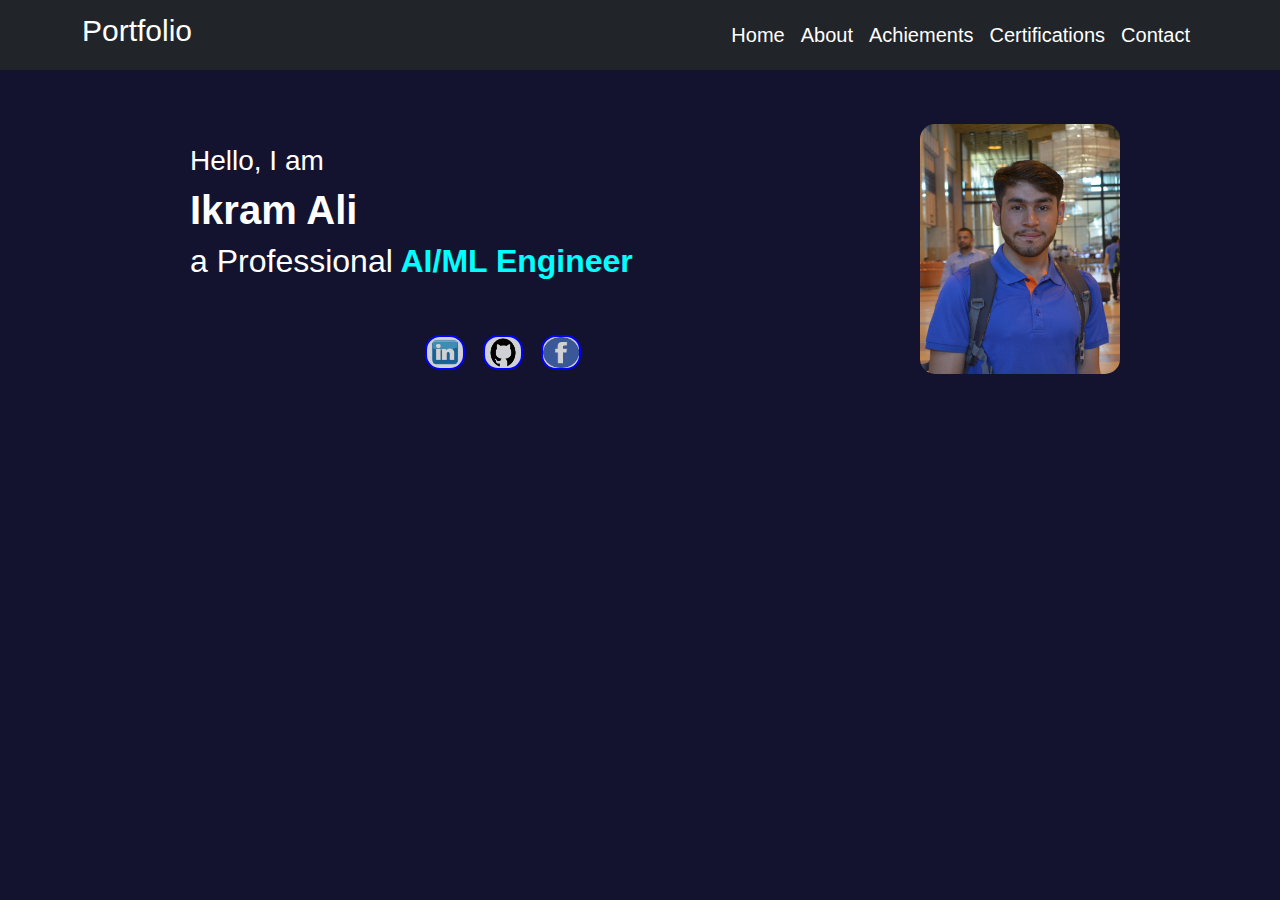
<file: index.html>
<!DOCTYPE html>
<html lang="en">
<head>
  <meta charset="UTF-8">
  <meta name="viewport" content="width=device-width, initial-scale=1.0">
  <title>Portfolio Website</title>
  <link href="https://cdn.jsdelivr.net/npm/bootstrap@5.3.0-alpha1/dist/css/bootstrap.min.css" rel="stylesheet">
  <link rel="stylesheet" href="portfolio.css">
</head>
<body>
  <nav class="navbar navbar-expand-lg navbar-dark bg-dark">
    <div class="container">
      <div class="col-3 logo">
        <!-- Logo -->
        <h2 class="navbar-brand">Portfolio</h2>
      </div>
      <button class="navbar-toggler hamburger" type="button" data-bs-toggle="collapse" data-bs-target="#navbarNav" aria-controls="navbarNav" aria-expanded="false" aria-label="Toggle navigation">
        <span class="navbar-toggler-icon"></span>
      </button>
      <div class="collapse navbar-collapse justify-content-end" id="navbarNav">
        <ul class="navbar-nav">
          <li class="nav-item">
            <a class="nav-link" href="#">Home</a>
          </li>
          <li class="nav-item">
            <a class="nav-link" href="about.html">About</a>
          </li>
          <li class="nav-item">
            <a class="nav-link" href="achievements.html">Achiements</a>
          </li>
          <li class="nav-item">
            <a class="nav-link" href="certification.html">Certifications</a>
          </li>
          <li class="nav-item">
            <a class="nav-link" href="contact.html">Contact</a>
          </li>
        </ul>
      </div>
    </div>
  </nav> <br>

         <!-- 2nd container. -->
  <div class="container">
    <div class="row">
        <div class=" intro col-sm-12 col-md-8">
            <h3>Hello, I am</h3>
            <h1><span>Ikram Ali</span></h1>
            <h2> a Professional<span> AI/ML Engineer</span></h2>

            <div class="reach_me">

                <!-- linkedin link -->
                <a href="https://www.linkedin.com/in/ikram-ali-91503120b/"><img src="assets/linkedin.png" alt="linkedin">
                </a>
               
                <!-- github link -->
                <a
                 href="https://github.com/ikramali585">
                <img src="assets/github.png" alt="github_logo">
                </a>
                 
                <!-- facebook link -->
                <a
                 href="https://www.facebook.com/ikram.ali.507679">
                 <img src="assets/facebook.png" alt="facebook_logo">
                </a>

            </div>

        </div>

        <div class="profile_div col-md-4">
            <img src="assets/Ikram.JPG" alt="profile" class="profile">
        </div>
    </div>

  </div>


  <script src="https://cdn.jsdelivr.net/npm/bootstrap@5.3.0-alpha1/dist/js/bootstrap.bundle.min.js"></script>
</body>
</html>
</file>
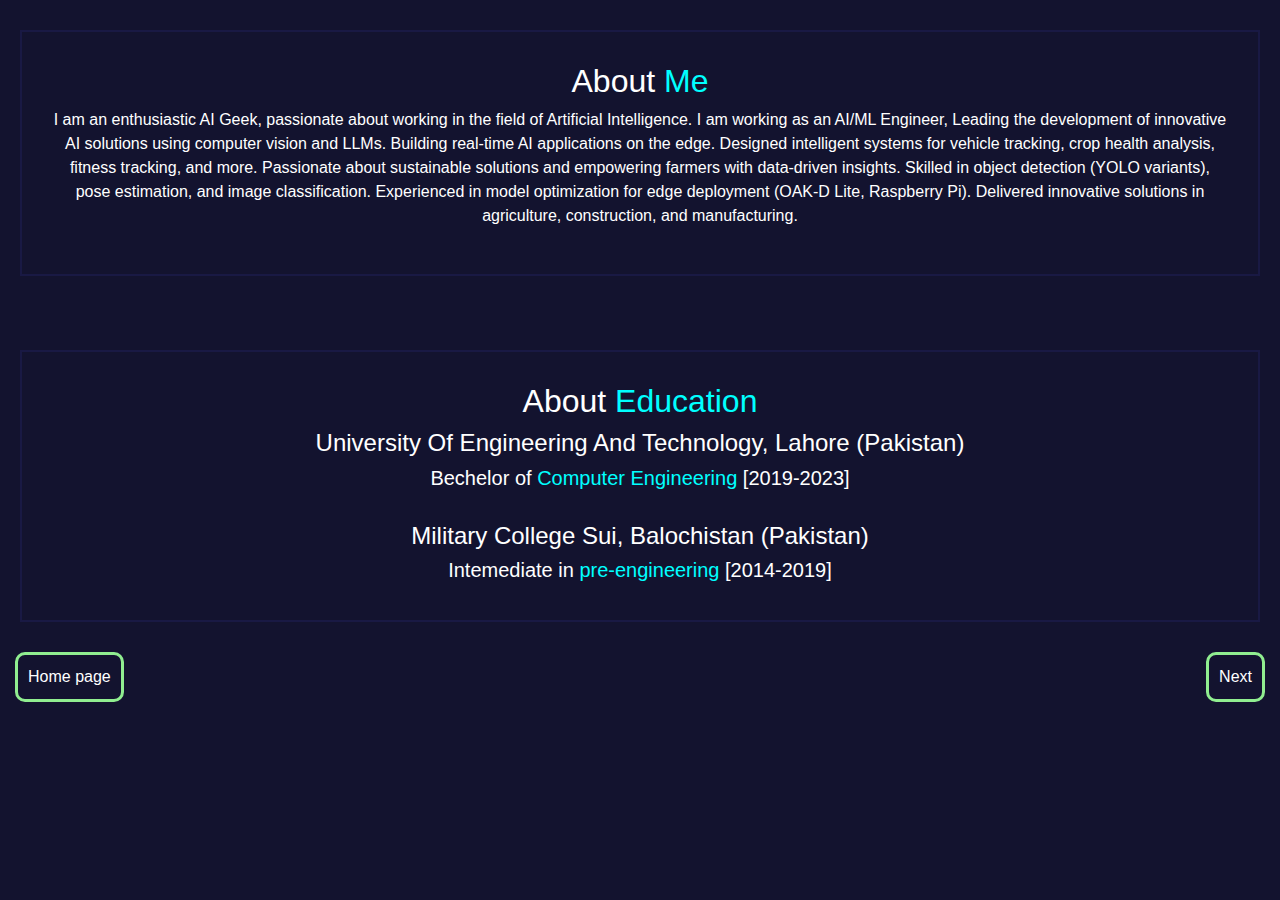
<file: about.html>
<!DOCTYPE html>
<html lang="en">
<head>
    <meta charset="UTF-8">
    <meta name="viewport" content="width=device-width, initial-scale=1.0">
    <title>About Page</title>

    <link href="https://cdn.jsdelivr.net/npm/bootstrap@5.3.0-alpha1/dist/css/bootstrap.min.css" rel="stylesheet">
    <link rel="stylesheet" href="portfolio.css">
</head>
<body>
    <div class="about-container">
        <div class="about">
            <h2>About <span>Me</span></h2>
            <p>
                I am an enthusiastic AI Geek, passionate about working in the field of Artificial Intelligence. I am working as an AI/ML Engineer, Leading the development of innovative AI solutions using computer vision and LLMs.
Building real-time AI applications on the edge. Designed intelligent systems for vehicle tracking, crop health analysis, fitness tracking, and more. Passionate about sustainable solutions and empowering farmers with data-driven insights.
Skilled in object detection (YOLO variants), pose estimation, and image classification. Experienced in model optimization for edge deployment (OAK-D Lite, Raspberry Pi). Delivered innovative solutions in agriculture, construction, and manufacturing.
            </p>
        </div>
        <br>
        <div class="education">
            <h2>About <span>Education</span></h2>
            <h4>University Of Engineering And Technology, Lahore (Pakistan) </h4>
            <h5> Bechelor of <span> Computer Engineering </span> [2019-2023]</h5>
            <br>
            <h4> Military College Sui, Balochistan (Pakistan) </h4>
            <h5> Intemediate in <span> pre-engineering</span> [2014-2019]</h5>

        </div>
    </div>
    <div class="pagination">
        <a href="index.html">Home page</a>
        <a href="achievements.html">Next</a>
    </div>
</body>
</html>
</file>
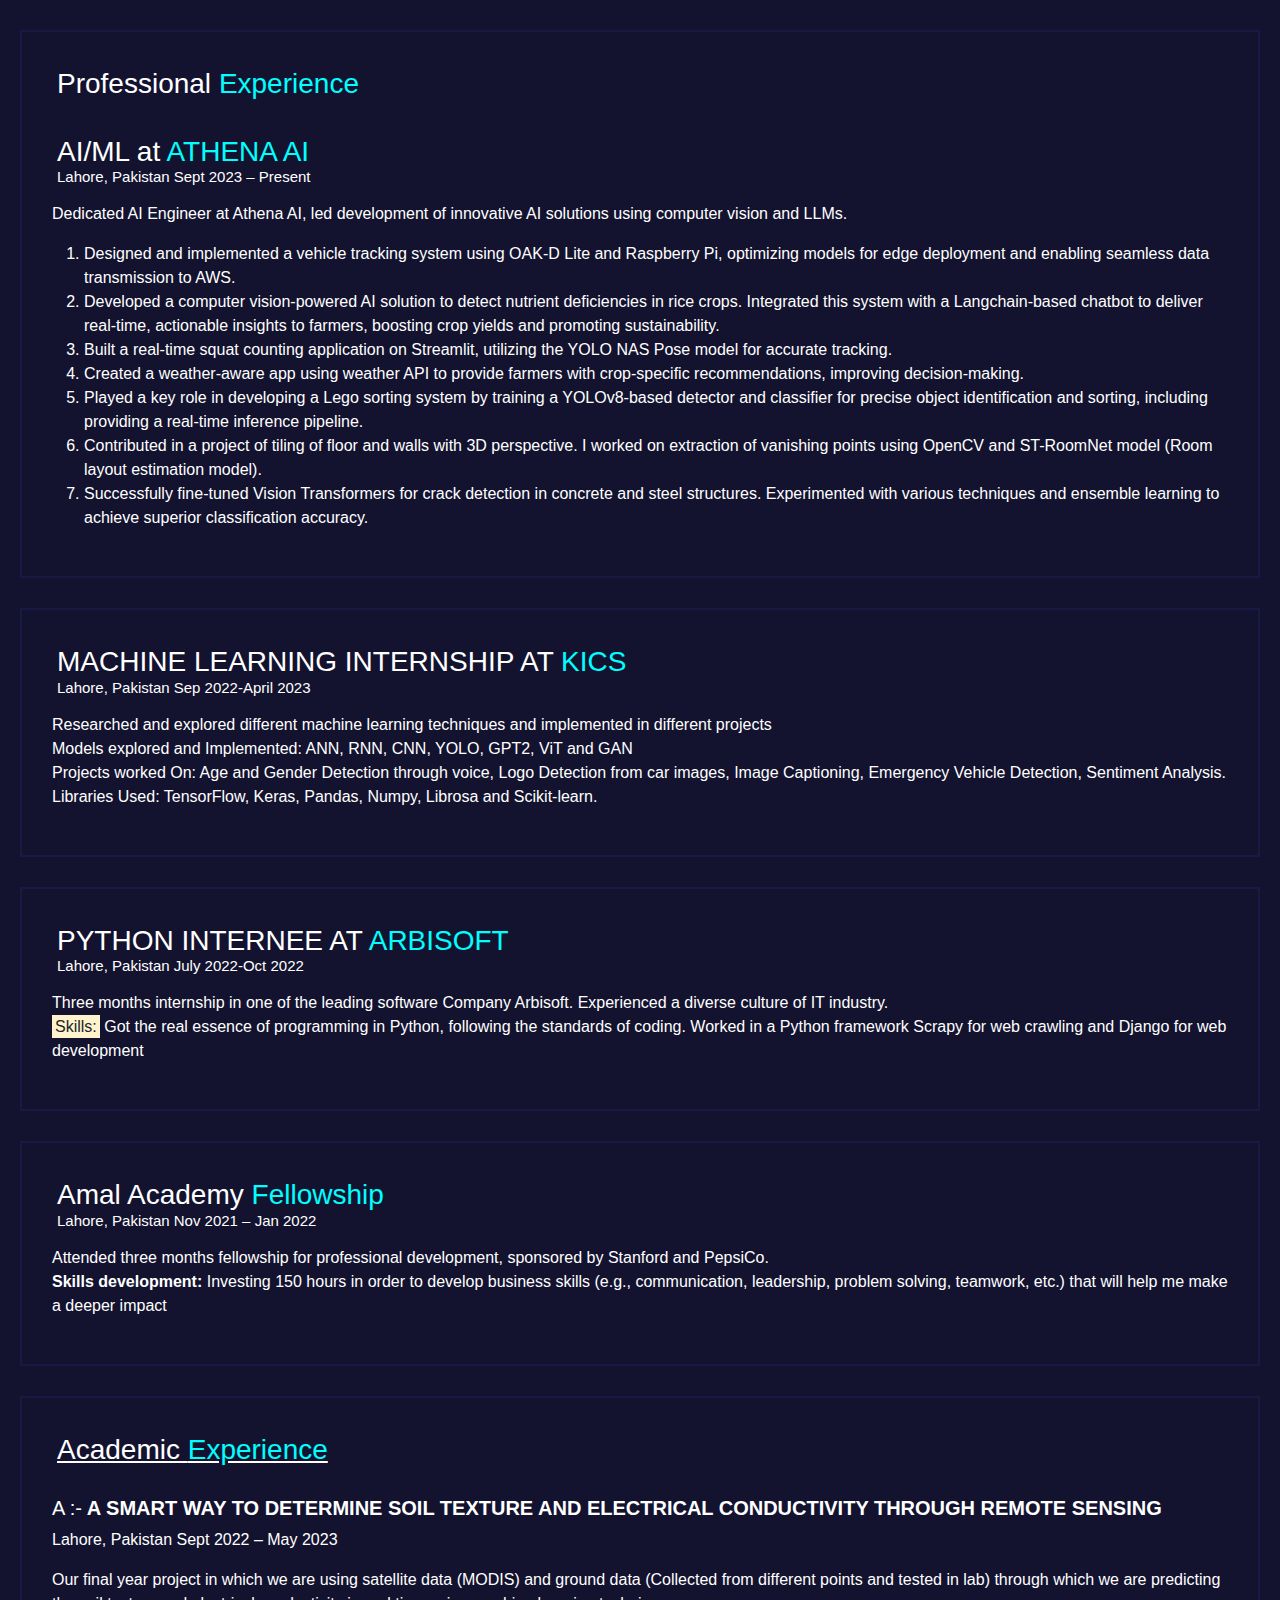
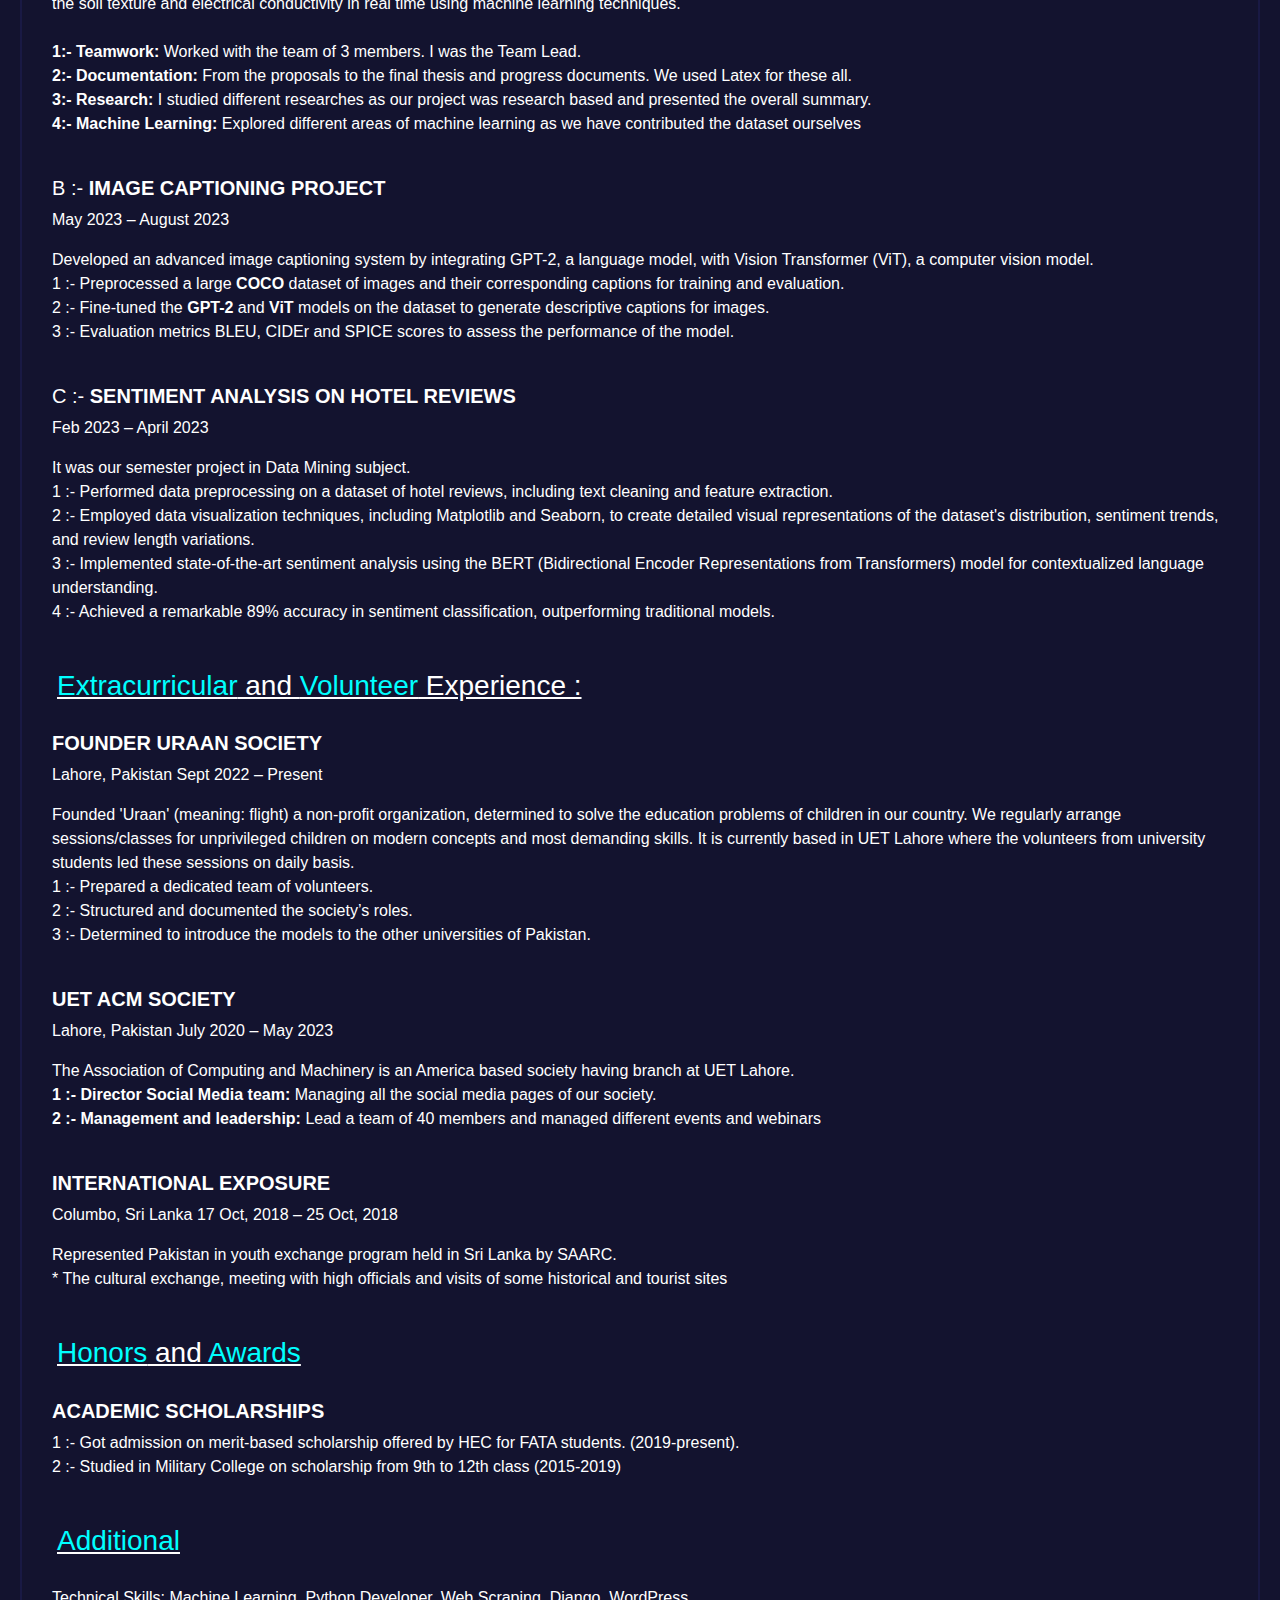
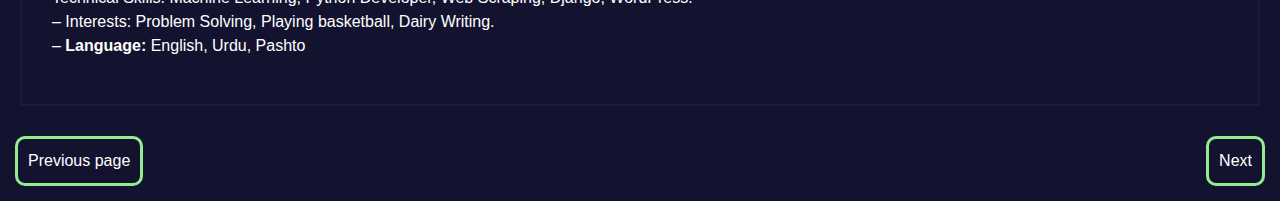
<file: achievements.html>
<!DOCTYPE html>
<html lang="en">
<head>
    <meta charset="UTF-8">
    <meta name="viewport" content="width=device-width, initial-scale=1.0">
    <title>Skills Page</title>

    <!-- links -->
    <link href="https://cdn.jsdelivr.net/npm/bootstrap@5.3.0-alpha1/dist/css/bootstrap.min.css" rel="stylesheet">
    <link rel="stylesheet" href="portfolio.css">

</head>
<body>
     
    <!-- achievements -->
    <div class="achievements">
        <h3>Professional <span>Experience</span></h3> <br>
        <h3>AI/ML at <span>ATHENA AI</span>    <p>  Lahore, Pakistan
            Sept 2023 – Present </p></h3>
        <p>Dedicated AI Engineer at Athena AI, led development of innovative AI solutions using computer vision and LLMs.</p>
        <ol>
            <li> Designed and implemented a vehicle tracking system using OAK-D Lite and Raspberry Pi, optimizing models 
                for edge deployment and enabling seamless data transmission to AWS. </li>

            <li>  Developed a computer vision-powered AI solution to detect nutrient deficiencies in rice crops. Integrated 
                this system with a Langchain-based chatbot to deliver real-time, actionable insights to farmers, boosting 
                crop yields and promoting sustainability.</li>

            <li>Built a real-time squat counting application on Streamlit, utilizing the YOLO NAS Pose model for accurate 
             tracking. </li>

            <li> Created a weather-aware app using weather API to provide farmers with crop-specific recommendations, 
                improving decision-making. </li>

            <li>  Played a key role in developing a Lego sorting system by training a YOLOv8-based detector and classifier for precise object identification and sorting, including providing a real-time inference pipeline.</li>

            <li> Contributed in a project of tiling of floor and walls with 3D perspective. I worked on extraction of vanishing points using OpenCV and ST-RoomNet model (Room layout estimation model). </li>

            <li> Successfully fine-tuned Vision Transformers for crack detection in concrete and steel structures. Experimented with various techniques and ensemble learning to achieve superior classification accuracy.  </li>

        </ol>
    </div>
    <div class="achievements">
        <h3>MACHINE LEARNING INTERNSHIP AT  <span>KICS</span><p>     Lahore, Pakistan Sep 2022-April 2023</p></h3>
        <p>
            Researched and explored different machine learning techniques and implemented in different projects<br>
            Models explored and Implemented: ANN, RNN, CNN, YOLO, GPT2, ViT and GAN <br>
            Projects worked On: Age and Gender Detection through voice, Logo Detection from car images, Image Captioning, 
           Emergency Vehicle Detection, Sentiment Analysis. <br>
            Libraries Used: TensorFlow, Keras, Pandas, Numpy, Librosa and Scikit-learn. 
        </p>

    </div>

    <div class="achievements">
        <h3>PYTHON INTERNEE AT <span> ARBISOFT</span>
            <p>   Lahore, Pakistan July 2022-Oct 2022</p>
        </h3>
        <p> Three months internship in one of the leading software Company Arbisoft. Experienced a diverse culture of IT 
            industry. <br>
             <mark>Skills:</mark> Got the real essence of programming in Python, following the standards of coding. Worked in a Python framework Scrapy for web crawling and Django for web development</p>
    </div>

    <div class="achievements">
        <h3>Amal Academy  <span> Fellowship</span>
            <p>Lahore, Pakistan Nov 2021 – Jan 2022</p>
        </h3>
        <p> Attended three months fellowship for professional development, sponsored by Stanford and PepsiCo. <br>  <b>Skills development:</b> Investing 150 hours in order to develop business skills (e.g., 
            communication, leadership, problem solving, teamwork, etc.) that will help me make a deeper impact </p>
    </div>

    <!-- Academic experience -->
    <div class="achievements">
        <h3><u>Academic <span>Experience</span></u></h3> <br>
         <h5>A :-<b> A SMART WAY TO DETERMINE SOIL TEXTURE AND ELECTRICAL CONDUCTIVITY THROUGH REMOTE 
            SENSING</b></h5>
            <p> Lahore, Pakistan Sept 2022 – May 2023</p>

            <p>
                Our final year project in which we are using satellite data (MODIS) and ground data (Collected from different points 
                and tested in lab) through which we are predicting the soil texture and electrical conductivity in real time using 
                machine learning techniques.<br><br>

                <b>1:- Teamwork:</b> Worked with the team of 3 members. I was the Team Lead. <br>

                <b>2:- Documentation:</b> From the proposals to the final thesis and progress documents. We used Latex for these all. <br>

                 <b>3:- Research:</b> I studied different researches as our project was research based and presented the overall   
                summary. <br>

                 <b>4:-  Machine Learning:</b> Explored different areas of machine learning as we have contributed the dataset 
                ourselves
            </p>
            <br>

            <h5>B :- <b>IMAGE CAPTIONING PROJECT</b></h5>
            <p>May 2023 – August 2023</p>
            <p>
                Developed an advanced image captioning system by integrating GPT-2, a language model, with Vision Transformer (ViT), a computer vision model.<br>

                1 :- Preprocessed a large <b>COCO</b> dataset of images and their corresponding captions for training and evaluation.<br>
                
                2 :- Fine-tuned the <b>GPT-2</b> and <b>ViT</b> models on the dataset to generate descriptive captions for images.<br>
                
                3 :- Evaluation metrics BLEU, CIDEr and SPICE scores to assess the performance of the model.
            </p> <br>

            <h5>C :- <b>SENTIMENT ANALYSIS ON HOTEL REVIEWS</b></h5>
            <p>Feb 2023 – April 2023</p>

            <p>
                It was our semester project in Data Mining subject.<br>

                1 :- Performed data preprocessing on a dataset of hotel reviews, including text cleaning and feature extraction.<br>

                2 :- Employed data visualization techniques, including Matplotlib and Seaborn, to create detailed visual 
                representations of the dataset's distribution, sentiment trends, and review length variations. <br> 

                3 :- Implemented state-of-the-art sentiment analysis using the BERT (Bidirectional Encoder Representations
                from Transformers) model for contextualized language understanding. <br>

                4 :- Achieved a remarkable 89% accuracy in sentiment classification, outperforming traditional models.
            </p> <br>

            <!-- extracurricular and volunteer Experience -->
            <h3><u> <span> Extracurricular</span> and <span>Volunteer</span> Experience :</u></h3> <br>

            <h5><b> FOUNDER URAAN SOCIETY </b></h5>
            <p>Lahore, Pakistan Sept 2022 – Present</p>

            <p>
                Founded 'Uraan' (meaning: flight) a non-profit organization, determined to solve the education problems of children in 
                our country. We regularly arrange sessions/classes for unprivileged children on modern concepts and most demanding 
                skills. It is currently based in UET Lahore where the volunteers from university students led these sessions on daily basis.<br>

                 1 :- Prepared a dedicated team of volunteers. <br>

                 2 :- Structured and documented the society’s roles. <br>
                 3 :- Determined to introduce the models to the other universities of Pakistan.
            </p> <br>

                  <!-- UET ACM SOCIETY -->

            <h5><b> UET ACM SOCIETY </b></h5>
            <p>      Lahore, Pakistan July 2020 – May 2023</p>

            <p>
                The Association of Computing and Machinery is an America based society having branch at UET Lahore. <br>

               <b>1 :- Director Social Media team:</b> Managing all the social media pages of our society. <br>

               <b> 2 :-  Management and leadership:</b> Lead a team of 40 members and managed different events and webinars
            </p> <br>
               
                <!-- sri lanka  -->
                <h5><b>INTERNATIONAL EXPOSURE</b></h5>
                <p>  Columbo, Sri Lanka 17 Oct, 2018 – 25 Oct, 2018</p>

                <p>
                    Represented Pakistan in youth exchange program held in Sri Lanka by SAARC. <br>
                    *  The cultural exchange, meeting with high officials and visits of some historical and tourist sites
                </p> <br>

                <!-- hounora ND AWARDS -->
                <h3><u> <span> Honors</span> and <span>Awards</span></u></h3> <br>

                <h5><b> ACADEMIC SCHOLARSHIPS</b></h5>

                <P>
                     1 :- Got admission on merit-based scholarship offered by HEC for FATA students. (2019-present). <br>
                     2 :- Studied in Military College on scholarship from 9th to 12th class (2015-2019)
                </P> <br>

                <h3><u> <span> Additional</span></u></h3> <br>

                <p>
                    Technical Skills: Machine Learning, Python Developer, Web Scraping, Django, WordPress. <br>
                    – Interests: Problem Solving, Playing basketball, Dairy Writing. <br>
                    – <b>Language:</b> English, Urdu, Pashto
                </p>



    </div>

      <div class="pagination">
        <a href="about.html">Previous page</a>
        <a href="certification.html">Next</a>
    </div>
</body>
</html>
</file>
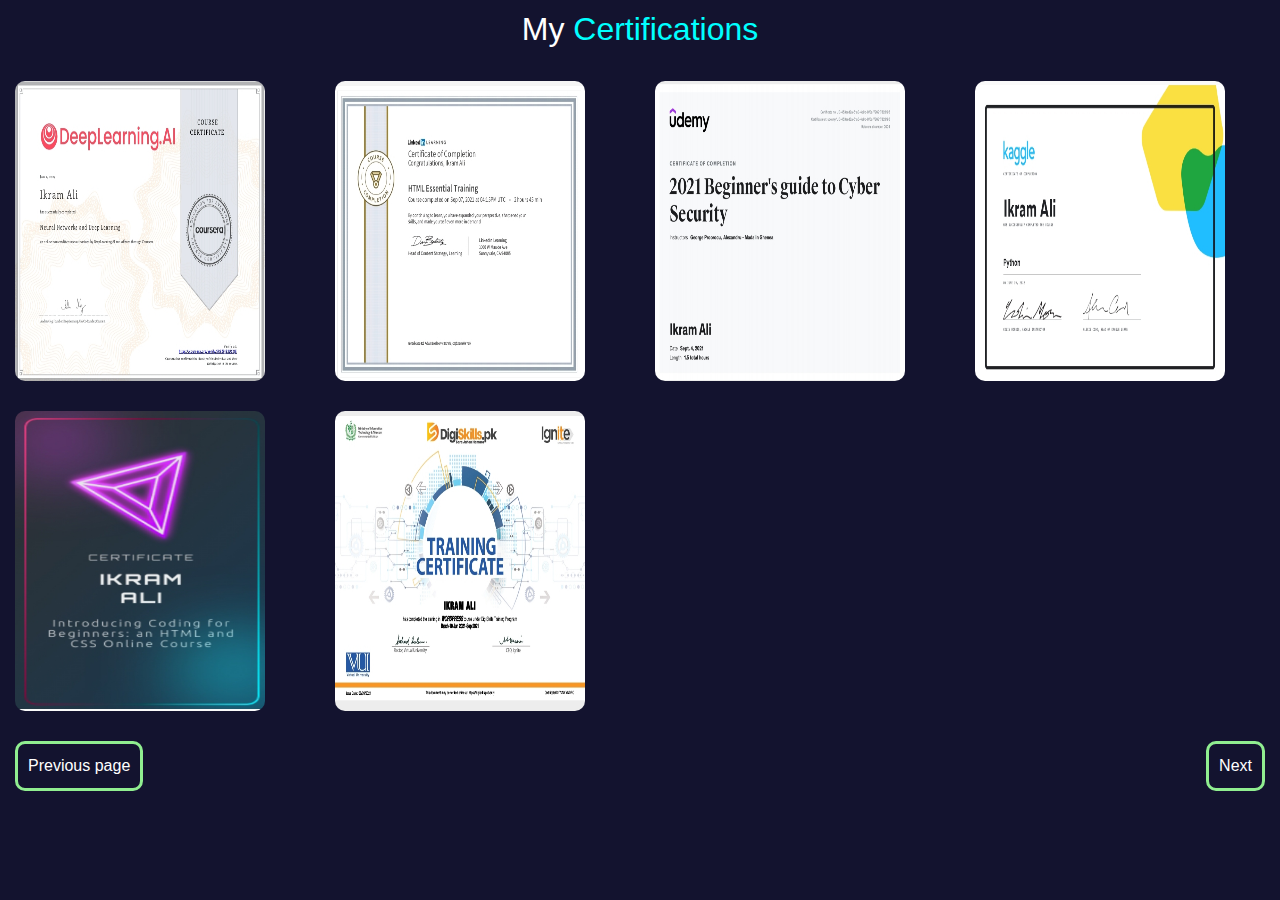
<file: certification.html>
<!DOCTYPE html>
<html lang="en">
<head>
    <meta charset="UTF-8">
    <meta name="viewport" content="width=device-width, initial-scale=1.0">
    <title>certification page</title>
    <!-- links -->
    <link href="https://cdn.jsdelivr.net/npm/bootstrap@5.3.0-alpha1/dist/css/bootstrap.min.css" rel="stylesheet">
    <link rel="stylesheet" href="portfolio.css">
</head>
<body>
    <div class="certificat">
    <h2>My <span>Certifications</span></h2>
    </div>
    <div class="certifications">
   
        
         <img src="assets/1.jpg" alt="certificate" class="certificate">
         <img src="assets/2.jpg" alt="certificate" class="certificate">
         <img src="assets/3.jpg" alt="certificate" class="certificate">
         <img src="assets/4.jpg" alt="certificate" class="certificate">
         <img src="assets/5.jpg" alt="certificate" class="certificate">
         <img src="assets/6.jpg" alt="certificate" class="certificate">
    </div>


    <!-- pagination -->
    <div class="pagination">
        <a href="achievements.html">Previous page</a>
        <a href="contact.html">Next</a>
    </div>
</body>
</html>
</file>
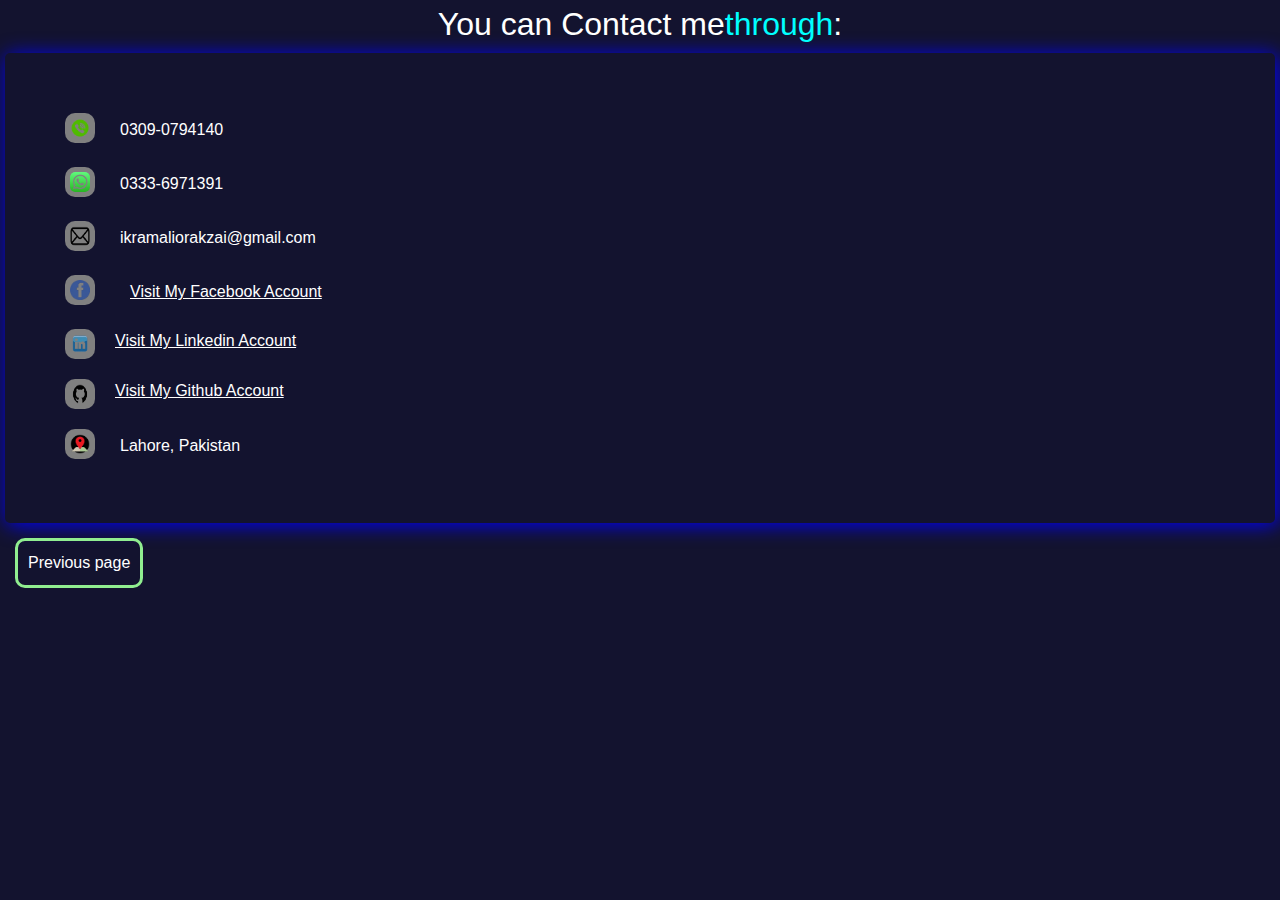
<file: contact.html>
<!DOCTYPE html>
<html lang="en">
<head>
    <meta charset="UTF-8">
    <meta name="viewport" content="width=device-width, initial-scale=1.0">
    <title>contact page</title>
    <link href="https://cdn.jsdelivr.net/npm/bootstrap@5.3.0-alpha1/dist/css/bootstrap.min.css" rel="stylesheet">
    <link rel="stylesheet" href="portfolio.css">
</head>
<body>
   <div class="contact-container">
    <h2>You can Contact me  <span>through</span> :</h2>
    <div class="contacts">

        <div class="contact">
            <img src="assets/phone.png" alt="phone">
            <p> 0309-0794140</p>
        </div>

        <div class="contact">
            <img src="assets/wattsapp.png" alt="wattsapp">
            <p> 0333-6971391</p>
        </div>

        <div class="contact">
            <img src="assets/email.png" alt="email">
            <p>  ikramaliorakzai@gmail.com</p>
        </div>

        <div class="contact">
            <img src="assets/facebook.png" alt="facebook">
            <p><a href="https://www.facebook.com/ikram.ali.507679">Visit My Facebook Account</a></p>
        </div>

        <div class="contact">
            <img src="assets/linkedin.png" alt="linkedin">
            <a href="https://www.linkedin.com/in/ikram-ali-91503120b/">Visit My Linkedin Account</a>
        </div>

        
        <div class="contact">
            <img src="assets/github.png" alt="github">
            <a href="https://github.com/ikramali585"> Visit My Github Account</a>
        </div>

        <div class="contact">
            <img src="assets/location.png" alt="github">
            <p>Lahore, Pakistan</p>
        </div>
    </div>
   </div>

   <!-- pagination div -->
   <div class="pagination">
    <a href="certification.html">Previous page</a>
   </div>
</body>
</html>
</file>
<file: portfolio.css>
body{
    background-color: rgb(19, 19, 47);
    color: white;
    font-family: 'poppins',sans-serif;
    box-sizing: border-box;
    overflow-x: hidden;
}
html {
    overflow-x: hidden; 
  }
.nav-item .nav-link{
    color: white;
    font-size: 20px;
    /* padding: 20px; */
    /* margin-left: 30px; */
}
.logo h2{
    color:white;
    font-size: 30px;
}
.hamburger{
    color: white;
    border: 2px solid white;
    border-radius: 30px;
}
.container{
    width: 100%;
}
.intro{
    align-items: start;
    justify-content: center;
    text-align: start;
    padding-left: 120px;
    padding-top: 50px;
}
.intro h1 span{
    font-size: 40px;
    font-weight: bolder;
}

.intro h2 span{
    color: aqua;
    font-weight: 800;
}

.profile_div{
    justify-content: center;
    text-align: center;
}
.profile_div .profile{
    margin: 30px;
    width: 200px;
    height: 250px;
    border-radius: 15px;
}
.reach_me{
    display: flex;
    justify-content: center;
    margin: auto;
    margin-top: 30px;
    padding: 20px;
   
}
.reach_me a{
    margin: 5px 8px;
}
.reach_me a img{
    width: 40px;
    height: 35px;
    background-color: rgb(207, 209, 212);
    margin-right: 2px;
    border: 2px solid blue;
    border-radius: 15px;
}
.reach_me img:hover{
    background-color: rgb(239, 84, 27);
    width: 50px;
    box-shadow: 2px 2px 15px blue;
}

/* media querry portion */
@media  screen and (max-width:780px){
    .profile_div{
        order: 1;
        width:100%
    }
    .profile_div img.profile{
        height: 250px;
        width: 200px;
        border: 2px solid blue;
        border-radius: 40%;
    }
    .intro{
        order: 2;
        padding-left: 30px;
    }
}


/* css for the about page */
.about-container{
    text-align: center;
    padding: auto;
    
}
.about-container .about{
    margin: 20px;
    padding: 30px;
    margin-top:30px;
    border: 2px solid rgb(25, 25, 68);
}
.about-container .about:hover{
    box-shadow: 2px 2px 20px blue;
    font-size: 20px;
}
.about h2 span{
    color: aqua;
}
.about-container .education{
    margin: 20px;
    padding: 30px;
    margin-top:30px;
    border: 2px solid rgb(25, 25, 68);
}
.education h2 span{
    color: aqua;
}
.education h5 span{
    color: aqua;
}
.pagination{
    display: flex;
    justify-content: space-between;
    align-items: flex-end;
    margin: 5px;
}
.pagination a{
    color: white;
    text-decoration: none;
    border: 3px solid lightgreen;
    padding: 10px;
    margin: 10px;
    border-radius: 10px;
}
.pagination a:hover{
    box-shadow: 2px 2px 10px blue;
}

/* Achievements css section */
.achievements{
    margin: 20px;
    padding: 30px;
    margin-top:30px;
    border: 2px solid rgb(25, 25, 68);
}
.achievements h3{
    margin: 5px;
}
.achievements h3 span{
    color: aqua;
}
.achievements h3 p{
    font-size: 15px;
}

/* css for certifications page  */
.certificat{
    display: flex;
    justify-content: center;
    margin: 10px;
}
.certificat span{
    color: aqua;
}
.certifications{
  margin: auto;
  padding: 10px;
  display: grid;
  justify-content: space-around;
  align-items: center;
  grid-template-columns: repeat(auto-fill, minmax(300px, 1fr)); 
  gap: 20px;
 
}
.certifications .certificate{
    width: 250px;
    max-width: 300px;
    height: 300px;
    margin: 5px;
    border-radius: 10px;
    
}
/* media querry for .certifications */
@media (max-width: 768px) {
    .certifications {
        grid-template-columns: repeat(2, 1fr);
    }
}

@media (max-width: 576px) {
    .certifications {
        grid-template-columns: 1fr;
    }
}

.certificate {
    width: 100%;
    height: auto;
}

/* contact page css */

.contact-container h2{
    display: flex;
    justify-content: center;
    margin: 5px;
    margin-bottom: 10px;
}

.contact-container h2 span{
    color: aqua;
}
.contacts{
    border-radius: 5px;
    margin: 5px;
    padding: 50px;
    box-shadow: 2px 2px 20px blue;
}
.contact{
    display: flex;
   margin-right: 20px;
}
.contact img{
    background-color: gray;
    padding: 5px;
    border-radius: 10px;
    width: 30px;
    height: 30px;
    margin: 10px;
}
.contact img:hover{
background-color: orangered;
width: 40px;
height: 40px
}
.contact p {
    margin: 15px;
    margin-top: 15px;
}
.contact a{
    margin: 10px;
    color: white;
}
</file>
